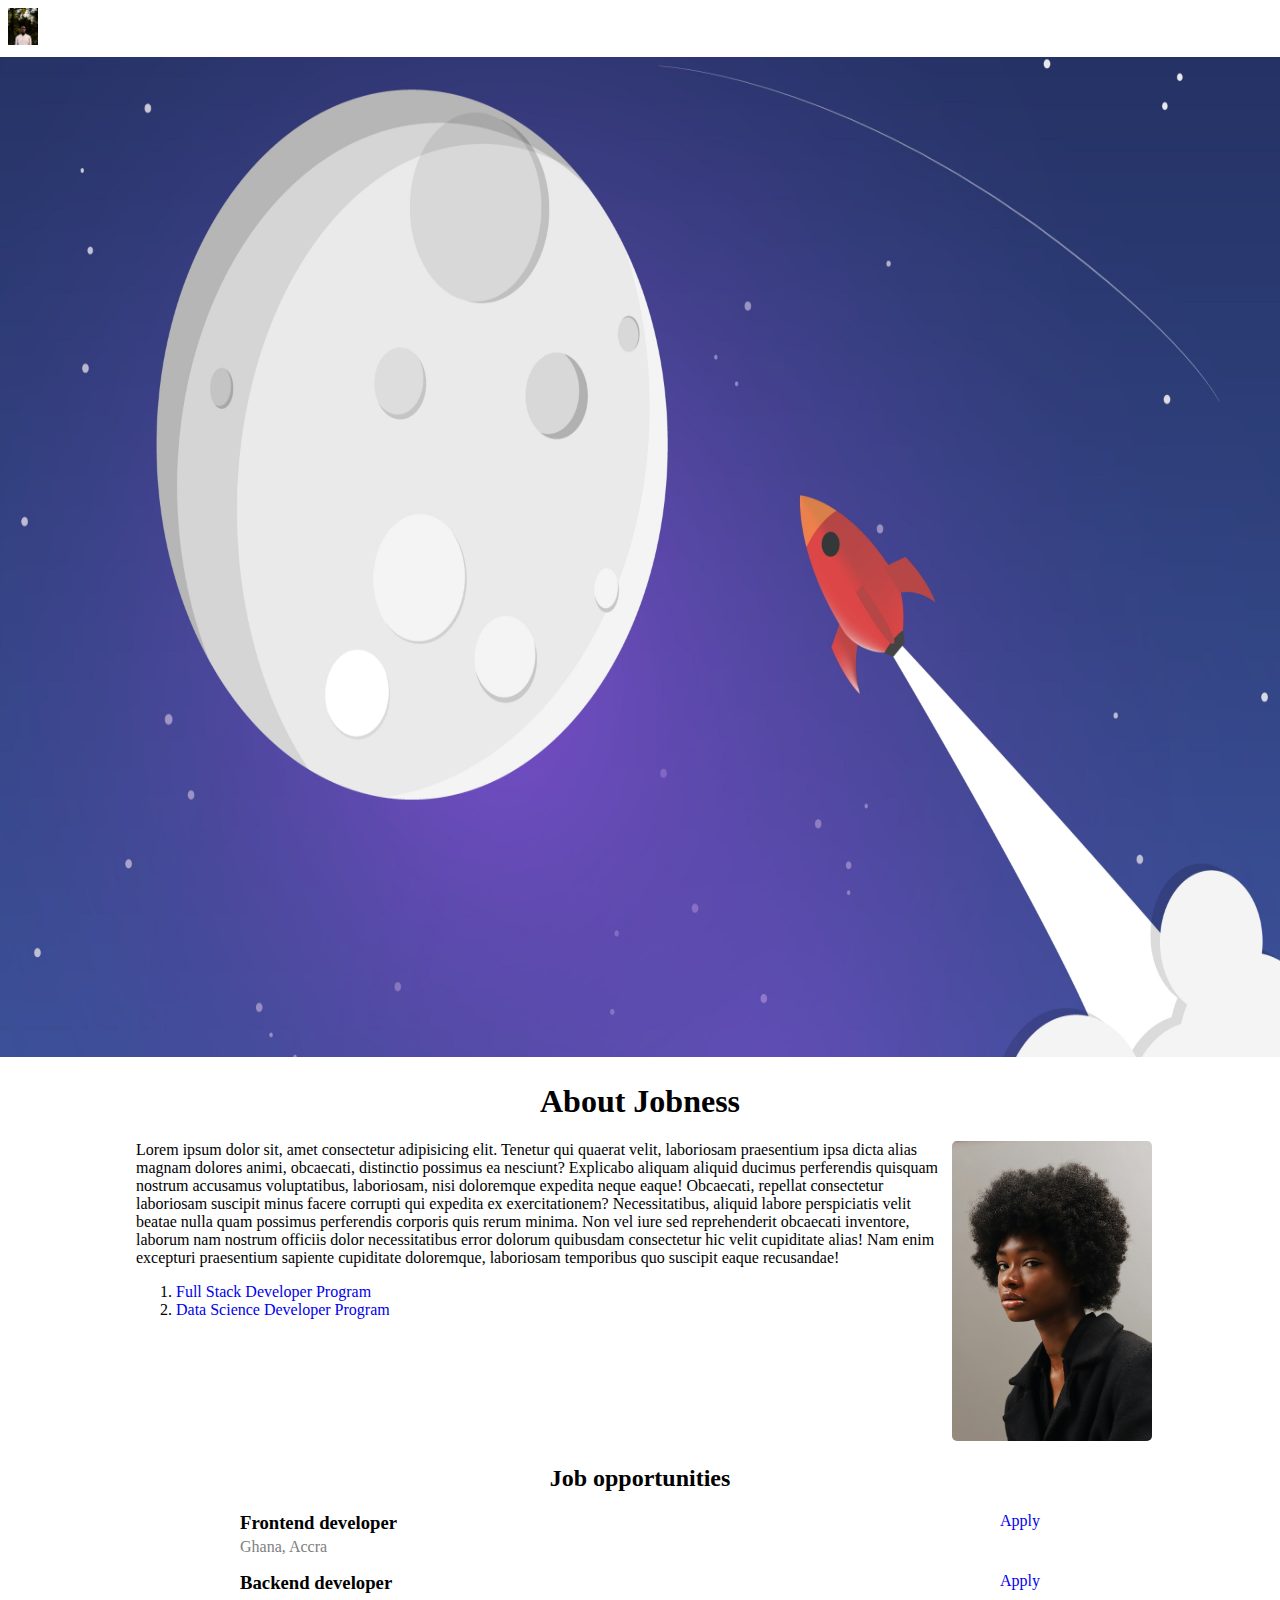
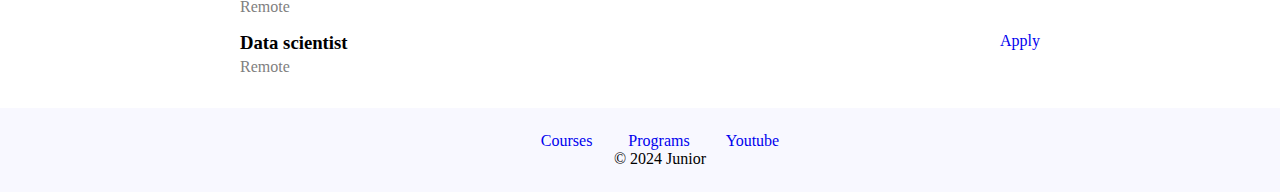
<file: index.html>
<!DOCTYPE html>
<html lang="en">
  <head>
    <meta charset="UTF-8" />
    <meta name="viewport" content="width=device-width, initial-scale=1.0" />

    <link rel="stylesheet" href="./style.css " />
    <title>My first web page</title>
  </head>
  <body>
    <div id="navbar">
      <img
        id="logo"
        src="./images/rui-silvestre-hAMJpesMeDE-unsplash.jpg"
        alt="logo"
      />
    </div>

    <img id="banner" src="./images/Banner.jpg" alt="Banner" height="300px" />

    <h1 style="text-align: center">About Jobness</h1>

    <div id="about">
      <div id="description">
        <p>
          Lorem ipsum dolor sit, amet consectetur adipisicing elit. Tenetur qui
          quaerat velit, laboriosam praesentium ipsa dicta alias magnam dolores
          animi, obcaecati, distinctio possimus ea nesciunt? Explicabo aliquam
          aliquid ducimus perferendis quisquam nostrum accusamus voluptatibus,
          laboriosam, nisi doloremque expedita neque eaque! Obcaecati, repellat
          consectetur laboriosam suscipit minus facere corrupti qui expedita ex
          exercitationem? Necessitatibus, aliquid labore perspiciatis velit
          beatae nulla quam possimus perferendis corporis quis rerum minima. Non
          vel iure sed reprehenderit obcaecati inventore, laborum nam nostrum
          officiis dolor necessitatibus error dolorum quibusdam consectetur hic
          velit cupiditate alias! Nam enim excepturi praesentium sapiente
          cupiditate doloremque, laboriosam temporibus quo suscipit eaque
          recusandae!
        </p>

        <ol>
          <li>
            <a href="https://www.google.com/" target="_blank"
              >Full Stack Developer Program</a
            >
          </li>
          <li>
            <a href="https://www.google.com/" target="_blank"
              >Data Science Developer Program</a
            >
          </li>
        </ol>
      </div>

      <div id="team">
        <img
          id="team-image"
          src="./images/good-faces-xmSWVeGEnJw-unsplash.jpg"
          alt=""
          height="300px"
        />
      </div>
    </div>

    <h2>Job opportunities</h2>

    <div id="jobs">
      <div>
        <div>
          <a href="mailto:emmawahabjnr@gmail.com?subect=Frontend" class="apply"
            >Apply</a
          >
          <h3>Frontend developer</h3>
          <div class="location">Ghana, Accra</div>
        </div>

        <div>
          <a href="mailto:emmawahabjnr@gmail.com?subect=Backend" class="apply"
            >Apply</a
          >
          <h3>Backend developer</h3>
          <div class="location">Remote</div>
        </div>
      </div>

      <div>
        <a
          href="mailto:emmawahabjnr@gmail.com?subect=Data-scientist"
          class="apply"
          >Apply</a
        >
        <h3>Data scientist</h3>
        <div class="location">Remote</div>
      </div>
    </div>

    <footer id="footer">
      <ul id="footerlinks">
        <li><a href="https://www.google.com/" target="_blank">Courses</a></li>
        <li><a href="https://www.google.com/" target="_blank">Programs</a></li>
        <li><a href="https://www.google.com/" target="_blank">Youtube</a></li>
        <div class="copyright">&copy 2024 Junior</div>
      </ul>
    </footer>
  </body>
</html>
</file>
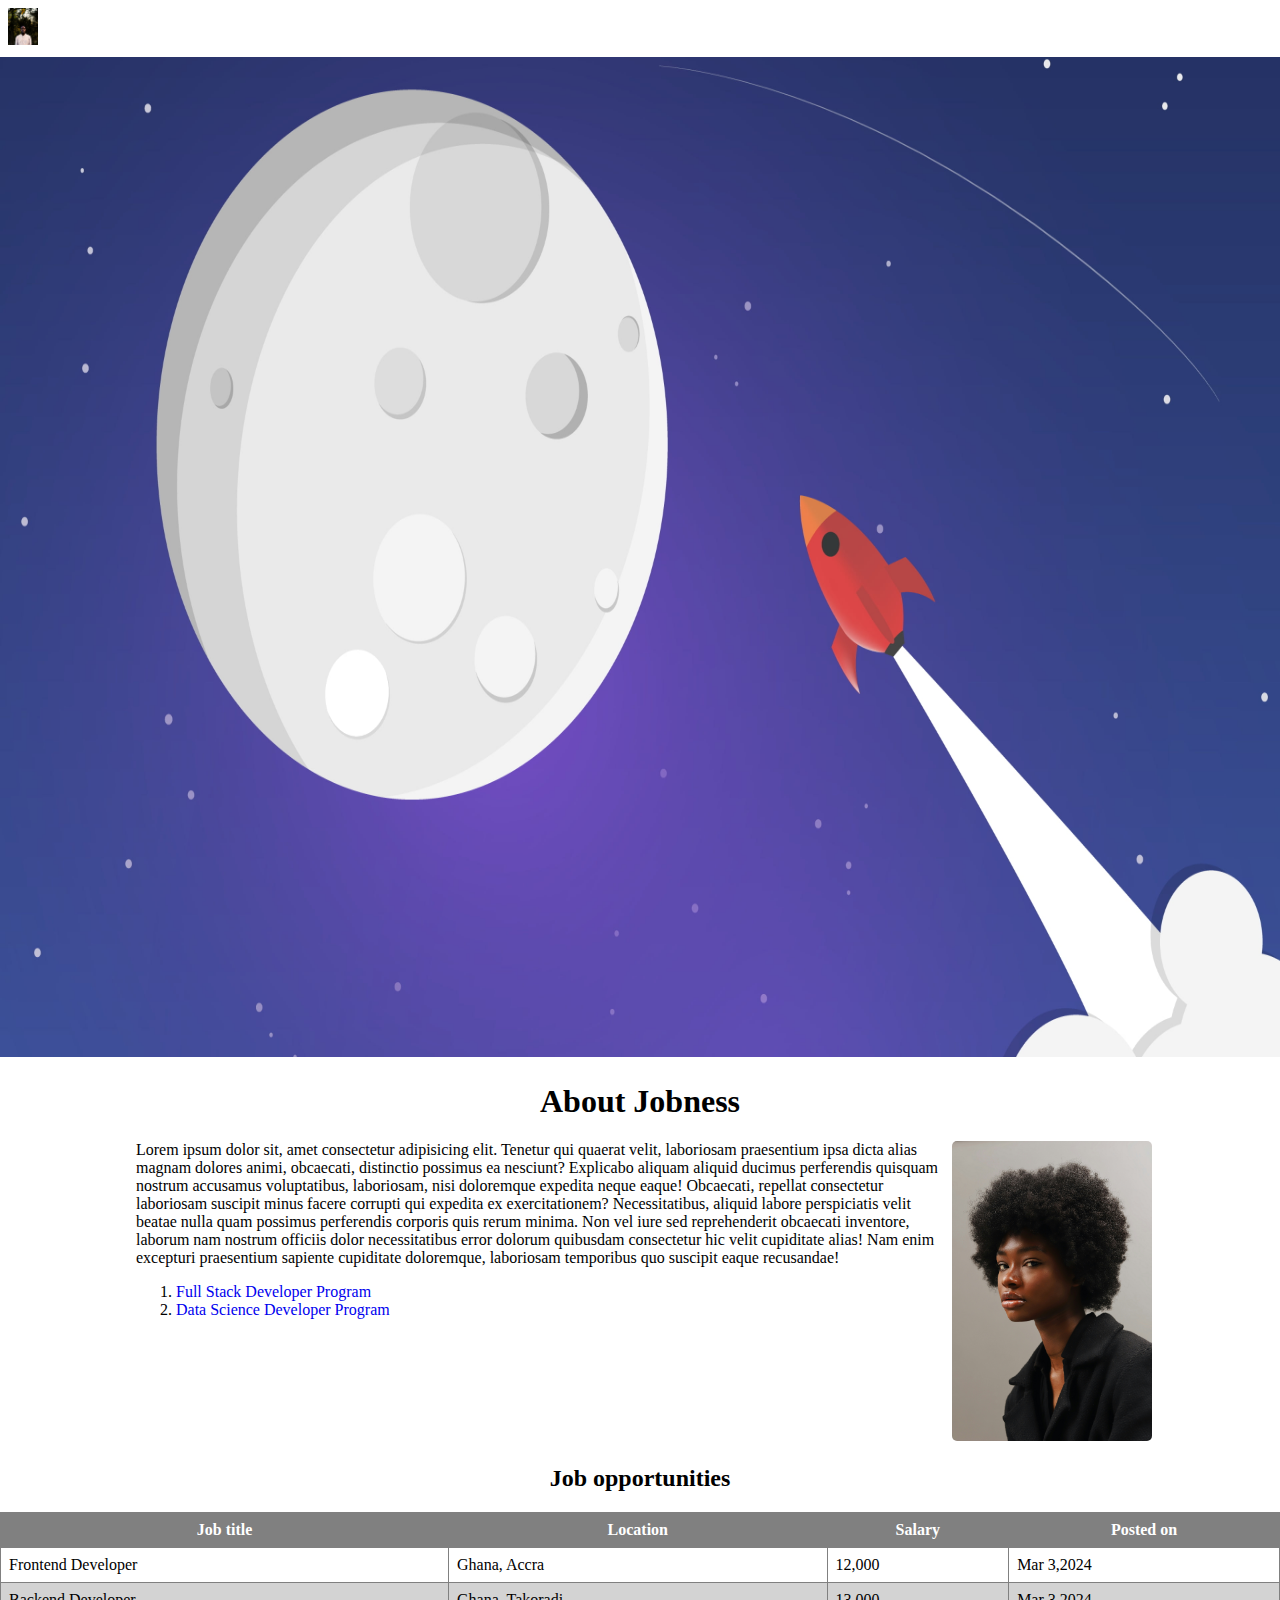
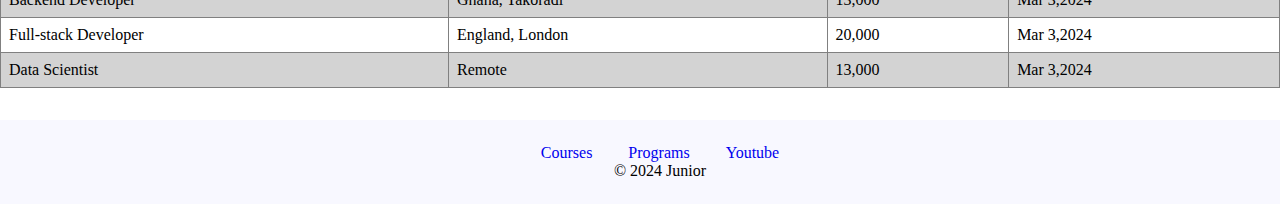
<file: Advanced Tut/index.html>
<!DOCTYPE html>
<html lang="en">
  <head>
    <meta charset="UTF-8" />
    <meta name="viewport" content="width=device-width, initial-scale=1.0" />

    <link rel="stylesheet" href="./style.css " />
    <title>Jobness</title>
  </head>
  <body>
    <div id="navbar">
      <img
        id="logo"
        src="../images/rui-silvestre-hAMJpesMeDE-unsplash.jpg"
        alt="logo"
      />
    </div>

    <img id="banner" src="../images/Banner.jpg" alt="Banner" height="300px" />

    <h1 style="text-align: center">About Jobness</h1>

    <div id="about">
      <div id="description">
        <p>
          Lorem ipsum dolor sit, amet consectetur adipisicing elit. Tenetur qui
          quaerat velit, laboriosam praesentium ipsa dicta alias magnam dolores
          animi, obcaecati, distinctio possimus ea nesciunt? Explicabo aliquam
          aliquid ducimus perferendis quisquam nostrum accusamus voluptatibus,
          laboriosam, nisi doloremque expedita neque eaque! Obcaecati, repellat
          consectetur laboriosam suscipit minus facere corrupti qui expedita ex
          exercitationem? Necessitatibus, aliquid labore perspiciatis velit
          beatae nulla quam possimus perferendis corporis quis rerum minima. Non
          vel iure sed reprehenderit obcaecati inventore, laborum nam nostrum
          officiis dolor necessitatibus error dolorum quibusdam consectetur hic
          velit cupiditate alias! Nam enim excepturi praesentium sapiente
          cupiditate doloremque, laboriosam temporibus quo suscipit eaque
          recusandae!
        </p>

        <ol>
          <li>
            <a href="https://www.google.com/" target="_blank"
              >Full Stack Developer Program</a
            >
          </li>
          <li>
            <a href="https://www.google.com/" target="_blank"
              >Data Science Developer Program</a
            >
          </li>
        </ol>
      </div>

      <div id="team">
        <img
          id="team-image"
          src="../images/good-faces-xmSWVeGEnJw-unsplash.jpg"
          alt=""
          height="300px"
        />
      </div>
    </div>

    <h2>Job opportunities</h2>

    <table id="jobs-table">
      <tr class="jobs-header-row">
        <th>Job title</th>
        <th>Location</th>
        <th>Salary</th>
        <th>Posted on</th>
      </tr>

      <tr class="jobs-data-row">
        <td>Frontend Developer</td>
        <td>Ghana, Accra</td>
        <td>12,000</td>
        <td>Mar 3,2024</td>
      </tr>

      <tr class="jobs-data-row">
        <td>Backend Developer</td>
        <td>Ghana, Takoradi</td>
        <td>13,000</td>
        <td>Mar 3,2024</td>
      </tr>

      <tr class="jobs-data-row">
        <td>Full-stack Developer</td>
        <td>England, London</td>
        <td>20,000</td>
        <td>Mar 3,2024</td>
      </tr>

      <tr class="jobs-data-row">
        <td>Data Scientist</td>
        <td>Remote</td>
        <td>13,000</td>
        <td>Mar 3,2024</td>
      </tr>
    </table>

    <footer id="footer">
      <ul id="footerlinks">
        <li><a href="https://www.google.com/" target="_blank">Courses</a></li>
        <li><a href="https://www.google.com/" target="_blank">Programs</a></li>
        <li><a href="https://www.google.com/" target="_blank">Youtube</a></li>
        <div class="copyright">&copy 2024 Junior</div>
      </ul>
    </footer>
  </body>
</html>
</file>
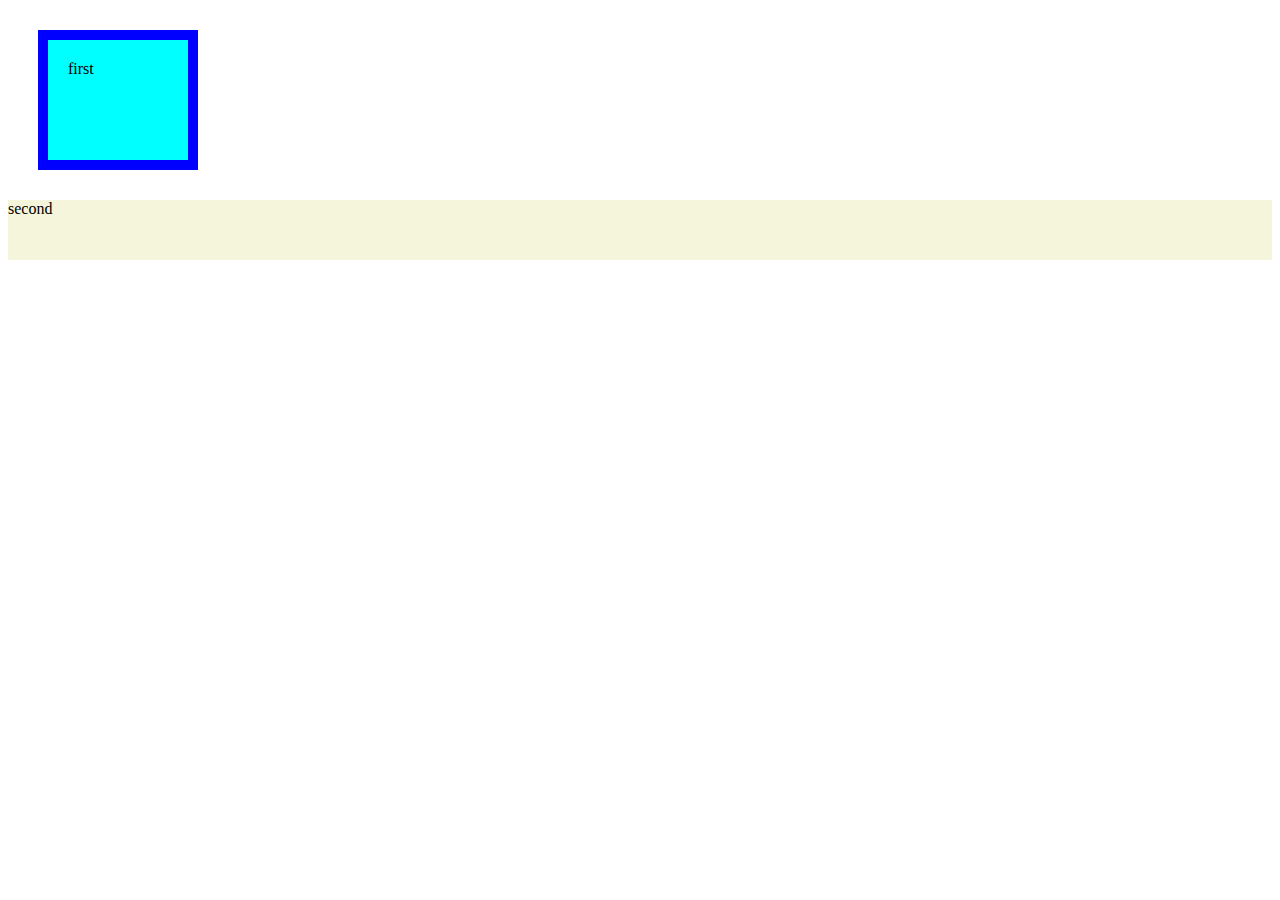
<file: Boxmodel.html>
<!DOCTYPE html>
<html lang="en">
  <head>
    <meta charset="UTF-8" />
    <meta name="viewport" content="width=device-width, initial-scale=1.0" />
    <title>Document</title>
    <style>
      .box1 {
        background-color: aqua;
        height: 80px;
        /* padding space around the content */
        padding: 20px;
        /* padding: top right bottom left; */
        /* padding: 20px 20px 20px 20px; */
        width: 100px;
        border: 10px solid blue;
        /* margin space out the border */
        margin: 30px;
      }

      .box2 {
        background-color: beige;
        height: 60px;
      }
    </style>
  </head>
  <body>
    <div class="box1">first</div>
    <div class="box2">second</div>
  </body>
</html>
</file>
<file: style.css>
body {
  margin: 0;
  padding: 0;
  font-family: "Poppins";
}

#navbar {
  padding: 8px;
}

#logo {
  width: 30px;
  height: auto;
}

h1 {
  text-align: center;
}

#banner {
  width: 100%;
  height: 1000px;
}

#about {
  display: flex;
  margin: 0 auto;
  max-width: 1024px;
  display: flex;
}

#team {
  width: 50%;
}

#description {
  padding: 0 8px;
}

#description p {
  margin: 0;
}

#team-image {
  border-radius: 5px;
  width: 200px;
  height: 300px;
}

.location {
  color: gray;
  margin-bottom: 16px;
}

h2 {
  text-align: center;
}

#jobs {
  max-width: 800px;
  margin: 0 auto;
  padding: 0 8px;
}

h3 {
  margin-bottom: 4px;
  margin-top: 0px;
}

.apply {
  float: right;
}

a {
  text-decoration: none;
}

#footer {
  background-color: ghostwhite;
  padding: 8px;
  margin-top: 32px;
}

#footerlinks {
  list-style: none;
  text-align: center;
}

#footerlinks li {
  display: inline;
  margin: 0 16px;
}

#copyright {
  color: gray;
  margin-top: 16px;
}
</file>
<file: Advanced Tut/style.css>
body {
  margin: 0;
  padding: 0;
  font-family: "Poppins";
}

#navbar {
  padding: 8px;
}

#logo {
  width: 30px;
  height: auto;
}

h1 {
  text-align: center;
}

#banner {
  width: 100%;
  height: 1000px;
}

#about {
  display: flex;
  margin: 0 auto;
  max-width: 1024px;
  display: flex;
}

#team {
  width: 50%;
}

#description {
  padding: 0 8px;
}

#description p {
  margin: 0;
}

#team-image {
  border-radius: 5px;
  width: 200px;
  height: 300px;
}

#jobs-table {
  width: 100%;
  border: 1px solid gray;
  border-collapse: collapse;
}

.jobs-header-row th {
  border: 1px solid gray;
  padding: 8px;
  background-color: gray;
  color: white;
}

.jobs-data-row td {
  border: 1px solid gray;
  padding: 8px;
}

#jobs-table tr:nth-child(odd) {
  background-color: lightgray;
}

h2 {
  text-align: center;
}

#jobs {
  max-width: 800px;
  margin: 0 auto;
  padding: 0 8px;
}

h3 {
  margin-bottom: 4px;
  margin-top: 0px;
}

.apply {
  float: right;
}

a {
  text-decoration: none;
}

#footer {
  background-color: ghostwhite;
  padding: 8px;
  margin-top: 32px;
}

#footerlinks {
  list-style: none;
  text-align: center;
}

#footerlinks li {
  display: inline;
  margin: 0 16px;
}

#copyright {
  color: gray;
  margin-top: 16px;
}
</file>
